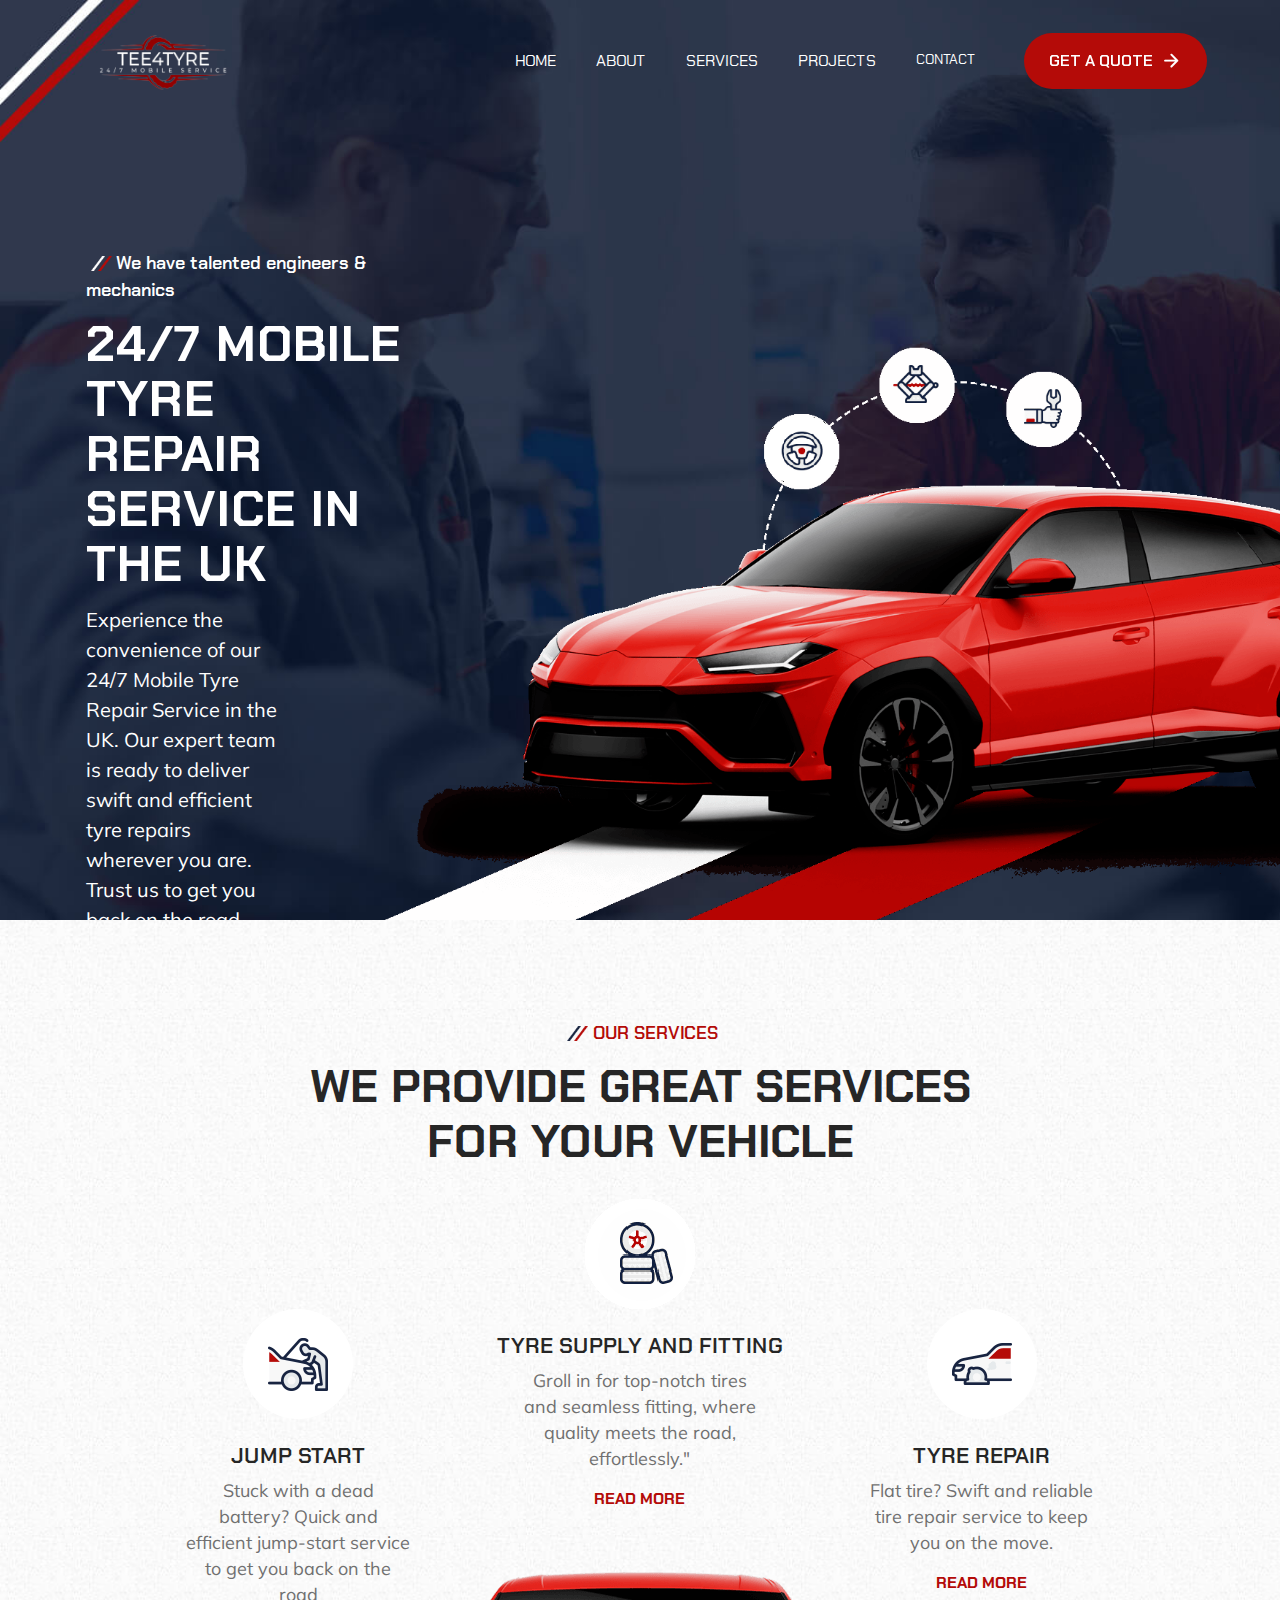
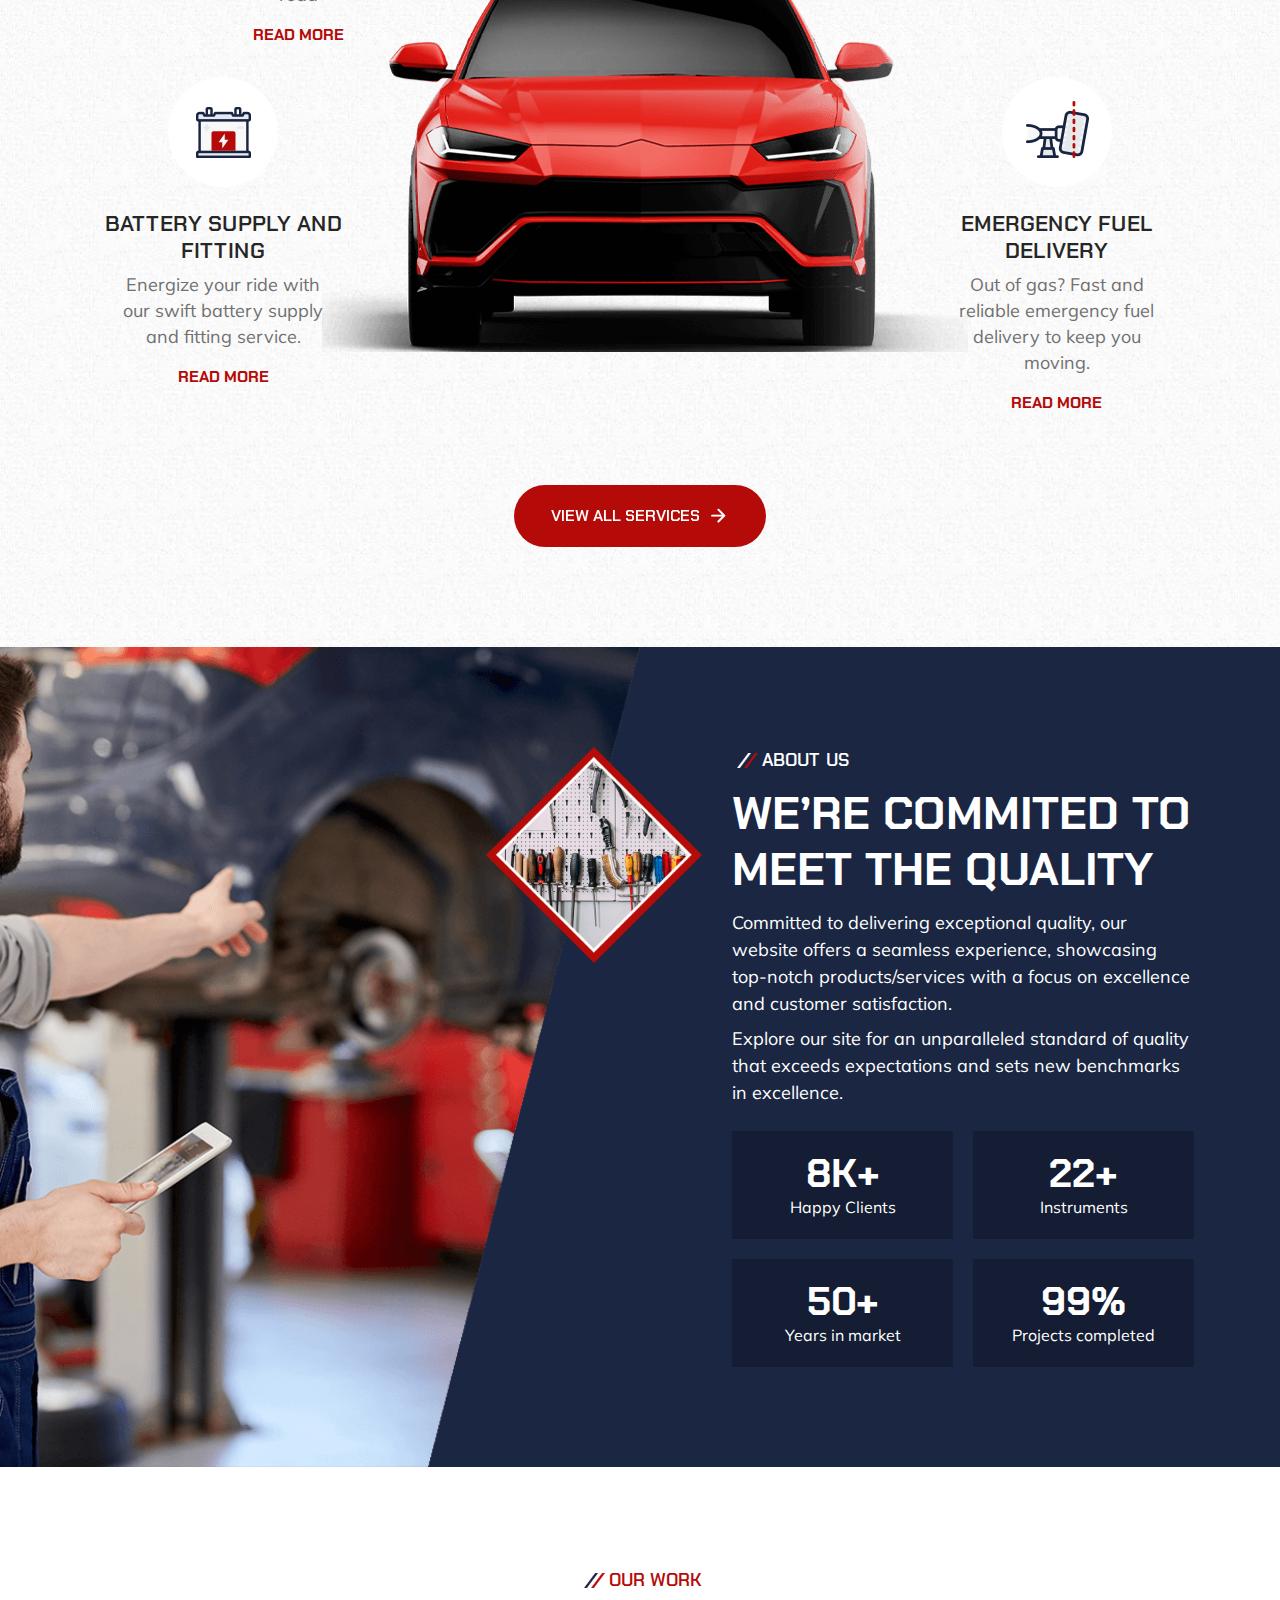
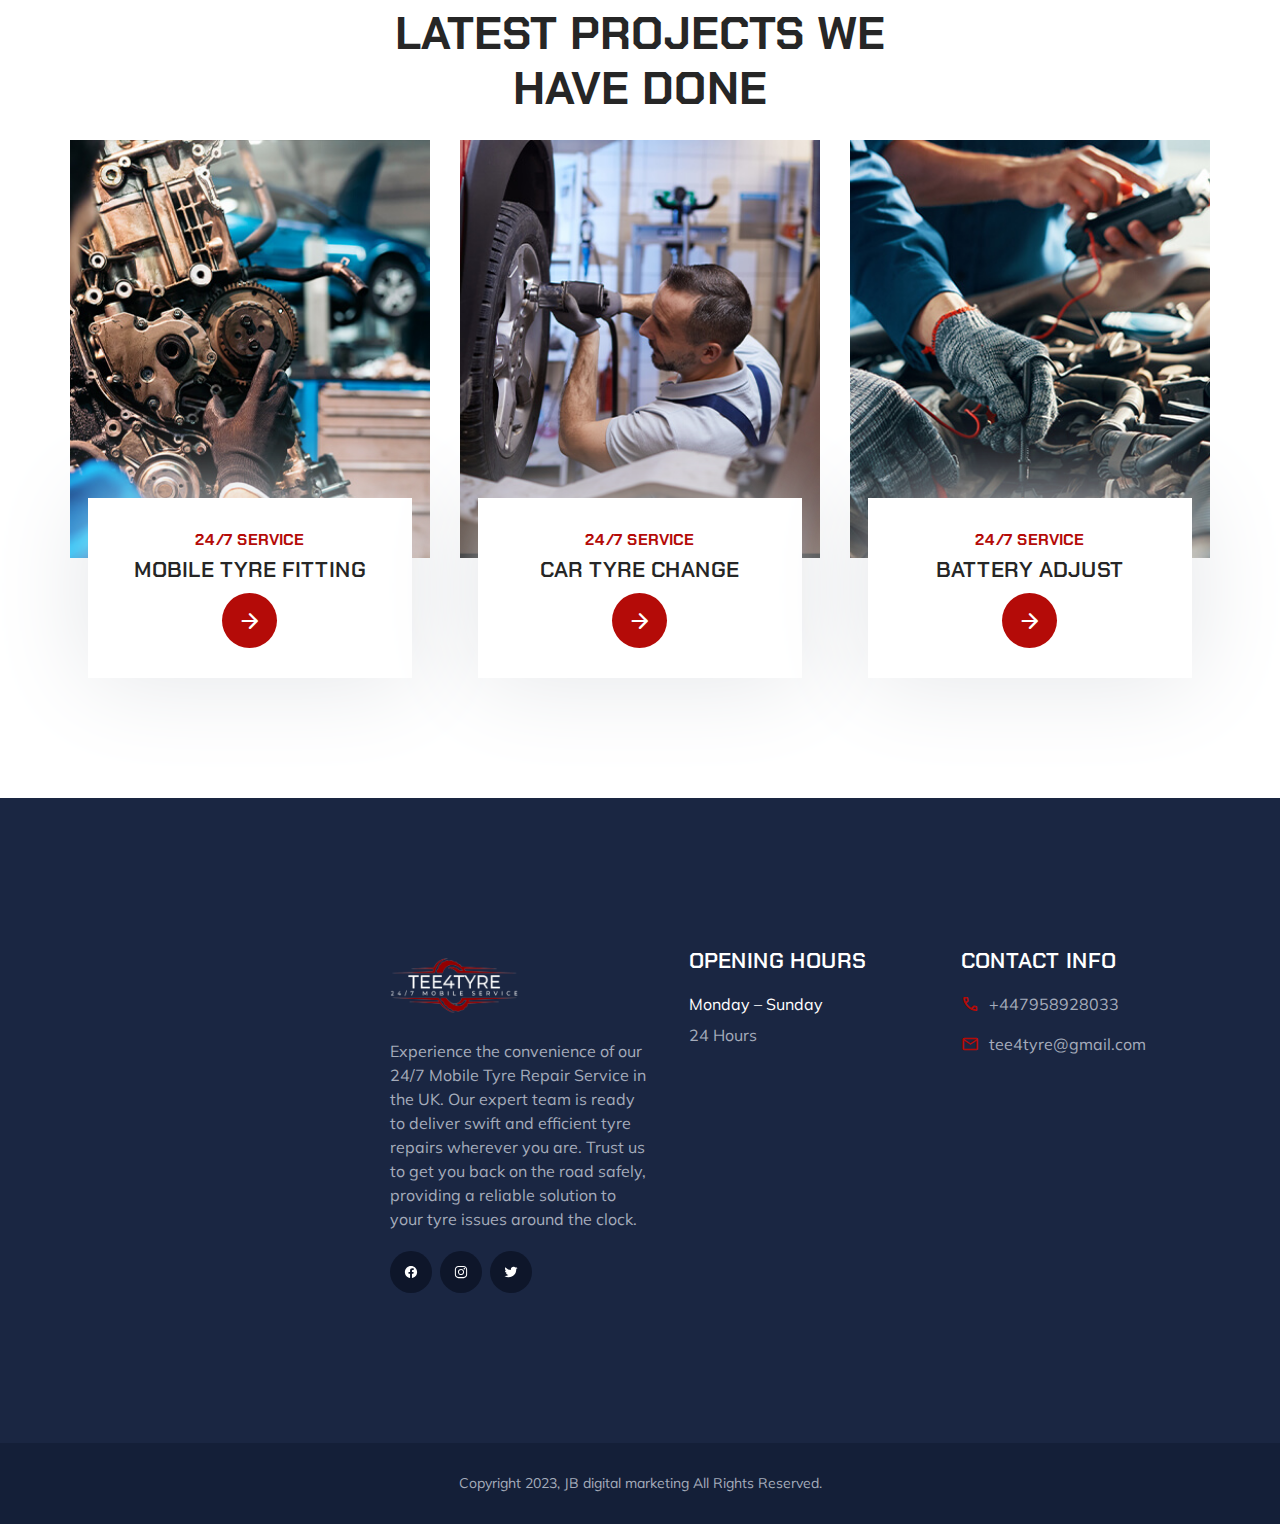
<file: index.html>
<!DOCTYPE html>
<html lang="en">
  <!-- Google tag (gtag.js) -->
<script async src="https://www.googletagmanager.com/gtag/js?id=G-Q71Q4N2KNV">
</script>
<script>
  window.dataLayer = window.dataLayer || [];
  function gtag(){dataLayer.push(arguments);}
  gtag('js', new Date());

  gtag('config', 'G-Q71Q4N2KNV');
</script>
  <script async src="https://pagead2.googlesyndication.com/pagead/js/adsbygoogle.js?client=ca-pub-2654720592819448"
  crossorigin="anonymous"></script>
<head>
  <meta charset="UTF-8">
  <meta http-equiv="X-UA-Compatible" content="IE=edge">
  <meta name="viewport" content="width=device-width, initial-scale=1.0">

  <!-- 
    - primary meta tags
  -->
  <title>tee4tyre- 24/7 mobile tyre Repair Service</title>
  <meta name="title" content="Autofix - Auto Maintenance & Repair Service">
  <meta name="description" content="This is a vehicle repair html template made by codewithsadee">

  <!-- 
    - favicon
  -->
  <!--link rel="shortcut icon" href="./favicon.svg" type="image/svg+xml"-->

  <!-- 
    - google font link
  -->
  <link rel="preconnect" href="https://fonts.googleapis.com">
  <link rel="preconnect" href="https://fonts.gstatic.com" crossorigin>
  <link href="https://fonts.googleapis.com/css2?family=Chakra+Petch:wght@400;600;700&family=Mulish&display=swap"
    rel="stylesheet">

  <!-- 
    - material icon font
  -->
  <link rel="stylesheet"
    href="https://fonts.googleapis.com/css2?family=Material+Symbols+Rounded:opsz,wght,FILL,GRAD@40,600,0,0" />

  <!-- 
    - custom css link
  -->
  <link rel="stylesheet" href="./assets/css/style.css">

  <!-- 
    - preload images
  -->
  <link rel="preload" as="image" href="./assets/images/hero-banner.png">
  <link rel="preload" as="image" href="./assets/images/hero-bg.jpg">

</head>

<body>

  <!-- 
    - #HEADER
  -->

  <header class="header">
    <div class="container">

      <a href="#" class="logo">
        <img src="./assets/images/logo.png" width="200" height="63" alt="autofix home">
      </a>

      <nav class="navbar" data-navbar>
        <ul class="navbar-list">

          <li>
            <a href="#" class="navbar-link">Home</a>
          </li>

          <li>
            <a href="#about" class="navbar-link">About</a>
          </li>

          <li>
            <a href="#service" class="navbar-link">Services</a>
          </li>

          <li>
            <a href="#work" class="navbar-link">Projects</a>
          </li>

         

          <div class="dropdown">
            <button class="dropbtn">Contact 
              <i class="fa fa-caret-down"></i>
            </button>
            <div class="dropdown-content">
              <a href="tel:07958928033">Call</a>
              <a href="mailto:tee4tyre@gmail.com">Email</a>
            </div>
          </div>
          

        </ul>
      </nav>

      <a href="tel:07958928033" class="btn btn-primary">
        <span class="span">Get a Quote</span>

        <span class="material-symbols-rounded">arrow_forward</span>
      </a>

      <button class="nav-toggle-btn" aria-label="toggle menu" data-nav-toggler>
        <span class="nav-toggle-icon icon-1"></span>
        <span class="nav-toggle-icon icon-2"></span>
        <span class="nav-toggle-icon icon-3"></span>
      </button>

    </div>
  </header>





  <main>
    <article>

      <!-- 
        - #HERO
      -->

      <section class="hero has-bg-image" aria-label="home" style="background-image: url('./assets/images/hero-bg.jpg')">
        <div class="container">

          <div class="hero-content">

            <p class="section-subtitle :dark">We have talented engineers & mechanics</p>

            <h1 class="h1 section-title">24/7 Mobile Tyre Repair Service in the UK</h1>

            <p class="section-text">
              
                  Experience the convenience of our 24/7 Mobile Tyre Repair Service in the UK. Our expert team is ready to deliver swift and efficient tyre repairs wherever you are. Trust us to get you back on the road safely, providing a reliable solution to your tyre issues around the clock.
            </p>

            <a href="tel:07958928033" class="btn">
              <span class="span">Call us NOW!</span>
              <span class="material-symbols-rounded">arrow_forward</span>
            </a>
            
          </div>

          <figure class="hero-banner" style="--width: 1228; --height: 789;">
            <img src="./assets/images/hero-banner.png" width="1228" height="789" alt="red motor vehicle"
              class="move-anim">
          </figure>

        </div>
      </section>


       <!-- 
        - #Reviw
      -->
      <div id="popup-rating-widget"><script id="popup-rating-widget-script" src="https://widget.reviewability.com/js/popupWidget.min.js" data-gfspw="https://app.revu.cloud/popup-pixel/get/df8c4b28ea0a13b274856d9e351e78e4665b65b8" async></script></div>
      
      
      <div data-bid="136234" data-url="https://app.revu.cloud"  data-aid="14065"><script src="https://widget.reviewability.com/js/widgetAdv.min.js" async></script></div><script class="json-ld-content" type="application/ld+json"></script>


      <!-- 
        - #SERVICE
      -->

      <section class="section service has-bg-image" aria-labelledby="service-label"
        style="background-image: url('./assets/images/service-bg.jpg')">
        <div class="container" id="service">

          <p class="section-subtitle :light" id="service-label">Our services</p>

          <h2 class="h2 section-title">We Provide Great Services For your Vehicle</h2>

          <ul class="service-list">

            <li>
              <div class="service-card">

                <figure class="card-icon">
                  <img src="./assets/images/services-1.png" width="110" height="110" loading="lazy" alt="Engine Repair">
                </figure>

                <h3 class="h3 card-title">Jump start</h3>

                <p class="card-text">
                  Stuck with a dead battery? Quick and efficient jump-start service to get you back on the road
                </p>

                <a href="tel:07958928033" class="btn-link">Read more</a>

              </div>
            </li>

            <li>
              <div class="service-card">

                <figure class="card-icon">
                  <img src="./assets/images/services-2.png" width="110" height="110" loading="lazy" alt="Brake Repair">
                </figure>

                <h3 class="h3 card-title">Tyre supply and fitting</h3>

                <p class="card-text">
                  Groll in for top-notch tires and seamless fitting, where quality meets the road, effortlessly."
                </p>

                <a href="tel:07958928033" class="btn-link">Read more</a>

              </div>
            </li>

            <li>
              <div class="service-card">

                <figure class="card-icon">
                  <img src="./assets/images/services-3.png" width="110" height="110" loading="lazy" alt="Tire Repair">
                </figure>

                <h3 class="h3 card-title">Tyre Repair</h3>

                <p class="card-text">
                  Flat tire? Swift and reliable tire repair service to keep you on the move.
                </p>

                <a href="tel:07958928033" class="btn-link">Read more</a>

              </div>
            </li>

            <li>
              <div class="service-card">

                <figure class="card-icon">
                  <img src="./assets/images/services-4.png" width="110" height="110" loading="lazy"
                    alt="Battery Repair">
                </figure>

                <h3 class="h3 card-title">Battery supply and fitting</h3>

                <p class="card-text">
                  Energize your ride with our swift battery supply and fitting service.
                </p>

                <a href="tel:07958928033" class="btn-link">Read more</a>

              </div>
            </li>

            <li class="service-banner">
              <img src="./assets/images/services-5.png" width="646" height="380" loading="lazy" alt="Red Car"
                class="move-anim">
            </li>

            <li>
              <div class="service-card">

                <figure class="card-icon">
                  <img src="./assets/images/services-6.png" width="110" height="110" loading="lazy"
                    alt="Steering Repair">
                </figure>

                <h3 class="h3 card-title">Emergency fuel delivery</h3>

                <p class="card-text">
                  Out of gas? Fast and reliable emergency fuel delivery to keep you moving.
                </p>

                <a href="tel:07958928033" class="btn-link">Read more</a>

              </div>
            </li>

          </ul>

          <a href="tel:07958928033" class="btn">
            <span class="span">View All Services</span>

            <span class="material-symbols-rounded">arrow_forward</span>
          </a>

        </div>
      </section>
      
      
      <!-- 
        - #ABOUT
      -->

      <section class="section about has-before" aria-labelledby="about-label">
        <div class="container">

          <figure class="about-banner">
            <img src="./assets/images/about-banner.png" width="540" height="540" loading="lazy"
              alt="vehicle repire equipments" class="w-100">
          </figure>

          <div class="about-content">

            <p class="section-subtitle :dark">About Us</p>

            <h2 class="h2 section-title">We’re Commited to Meet the quality</h2>

            <p class="section-text">
              Committed to delivering exceptional quality, our website offers a seamless experience, showcasing top-notch products/services with a focus on excellence and customer satisfaction.
            </p>

            <p class="section-text">
              Explore our site for an unparalleled standard of quality that exceeds expectations and sets new benchmarks in excellence.
            </p>

            <ul class="about-list">

              <li class="about-item">
                <p>
                  <strong class="display-1 strong">8K+</strong> Happy Clients
                </p>
              </li>

              <li class="about-item">
                <p>
                  <strong class="display-1 strong">22+</strong> Instruments
                </p>
              </li>

              <li class="about-item">
                <p>
                  <strong class="display-1 strong">50+</strong> Years in market
                </p>
              </li>

              <li class="about-item">
                <p>
                  <strong class="display-1 strong">99%</strong> Projects completed
                </p>
              </li>

            </ul>

          </div>

        </div>
      </section>





      <!-- 
        - #WORK
      -->

      <section class="section work" aria-labelledby="work-label" id="work">
        <div class="container">

          <p class="section-subtitle :light" id="work-label">Our Work</p>

          <h2 class="h2 section-title">Latest projects we have done</h2>

          <ul class="has-scrollbar">

            <li class="scrollbar-item">
              <div class="work-card">

                <figure class="card-banner img-holder" style="--width: 350; --height: 406;">
                  <img src="./assets/images/work-1.jpg" width="350" height="406" loading="lazy" alt="Engine Repair"
                    class="img-cover">
                </figure>

                <div class="card-content">
                  <p class="card-subtitle">24/7 Service</p>

                  <h3 class="h3 card-title">Mobile Tyre Fitting</h3>

                  <a href="tel:07958928033" class="card-btn">
                    <span class="material-symbols-rounded">arrow_forward</span>
                  </a>
                </div>

              </div>
            </li>

            <li class="scrollbar-item">
              <div class="work-card">

                <figure class="card-banner img-holder" style="--width: 350; --height: 406;">
                  <img src="./assets/images/work-2.jpg" width="350" height="406" loading="lazy" alt="Car Tyre change"
                    class="img-cover">
                </figure>

                <div class="card-content">
                  <p class="card-subtitle">24/7 Service</p>

                  <h3 class="h3 card-title">Car Tyre change</h3>

                  <a href="tel:07958928033" class="card-btn">
                    <span class="material-symbols-rounded">arrow_forward</span>
                  </a>
                </div>

              </div>
            </li>

            <li class="scrollbar-item">
              <div class="work-card">

                <figure class="card-banner img-holder" style="--width: 350; --height: 406;">
                  <img src="./assets/images/work-3.jpg" width="350" height="406" loading="lazy" alt="Battery Adjust"
                    class="img-cover">
                </figure>

                <div class="card-content">
                  <p class="card-subtitle">24/7 Service</p>

                  <h3 class="h3 card-title">Battery Adjust</h3>

                  <a href="tel:07958928033" class="card-btn">
                    <span class="material-symbols-rounded">arrow_forward</span>
                  </a>
                </div>

              </div>
            </li>

          </ul>

        </div>
      </section>

    </article>
  </main>





  <!-- 
    - #FOOTER
  -->

  <footer class="footer" id="about" >

    <div class="footer-top section">
      <div class="container">

        <div class="footer-brand">

          <a href="#" class="logo">
            <img src="./assets/images/logo.png" width="128" height="63" alt="autofix home">
          </a>

          <p class="footer-text">
            
             Experience the convenience of our 24/7 Mobile Tyre Repair Service in the UK. Our expert team is ready to deliver swift and efficient tyre repairs wherever you are. Trust us to get you back on the road safely, providing a reliable solution to your tyre issues around the clock.
          </p>

          <ul class="social-list">

            <li>
              <a href="https://www.facebook.com/profile.php?id=61555015268824" target="_blank" class="social-link">
                <img src="./assets/images/facebook.svg" alt="facebook">
              </a>
            </li>

            <li>
              <a href="https://www.instagram.com/tee4tyre/"  target="_blank" class="social-link">
                <img src="./assets/images/instagram.svg" alt="instagram">
              </a>
            </li>

            <li>
              <a href="https://twitter.com/tee4tyre25783" target="_blank" class="social-link">
                <img src="./assets/images/twitter.svg" alt="twitter">
              </a>
            </li>

          </ul>

        </div>

        <ul class="footer-list">

          <li>
            <p class="h3">Opening Hours</p>
          </li>

          <li>
            <p class="p">Monday – Sunday</p>

            <span class="span"> 24 Hours </span>
          </li>

          

        </ul>

        <ul class="footer-list">

          <li>
            <p class="h3">Contact Info</p>
          </li>

          <li>
            <a href="tel:07958928033" class="footer-link">
              <span class="material-symbols-rounded">call</span>

              <span class="span">+447958928033</span>
            </a>
          </li>

          <li>
            <a href="mailto:info@autofix.com" class="footer-link">
              <span class="material-symbols-rounded">mail</span>

              <span class="span">tee4tyre@gmail.com</span>
            </a>
          </li>
     
          

        </ul>

      </div>

      <img src="./assets/images/footer-shape-3.png" width="637" height="173" loading="lazy" alt="Shape"
        class="shape shape-3 move-anim">

    </div>

    <div class="footer-bottom">
      <div class="container">

        <p class="copyright">Copyright 2023, JB digital marketing All Rights Reserved.</p>

        <img src="./assets/images/footer-shape-2.png" width="778" height="335" loading="lazy" alt="Shape"
          class="shape shape-2">

        <img src="./assets/images/footer-shape-1.png" width="805" height="652" loading="lazy" alt="Red Car"
          class="shape shape-1 move-anim">

      </div>
    </div>

  </footer>





  <!-- 
    - custom js link
  -->
  <script src="./assets/js/script.js"></script>

</body>

</html>
</file>
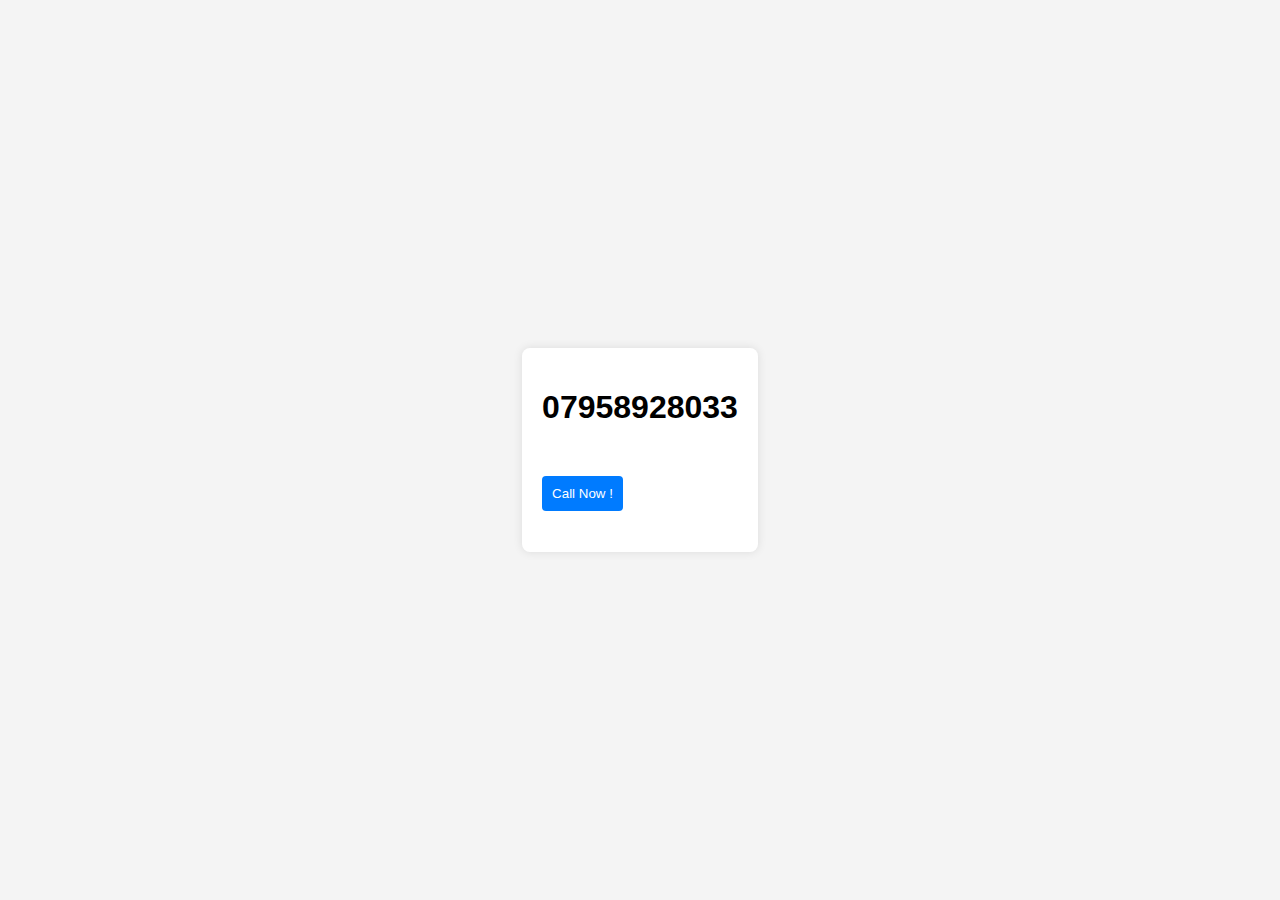
<file: contact.html>
<!DOCTYPE html>
<html lang="en">
<head>
  <meta charset="UTF-8">
  <meta name="viewport" content="width=device-width, initial-scale=1.0">
  <title>Contact Form</title>
  <link rel="stylesheet" href="./assets/css/contact.css">
</head>
<body>

  <div class="container">
    <form action="submit_form.php" method="post">
      

      <h1><a href="tel:07958928033"></a>07958928033<h1>
     

      <button type="submit" > <a href="tel:07958928033"></a>  Call Now !</button>
    </form>
  </div>

</body>
</html>
</file>
<file: assets/css/style.css>
/*-----------------------------------*\
  #style.css
\*-----------------------------------*/

/**
 * copyright 2022 codewithsadee
 */





/*-----------------------------------*\
  #CUSTOM PROPERTY
\*-----------------------------------*/

:root {

  /**
   * colors
   */

  --international-orange-engineering: hsl(1, 91%, 37%);
  --cadet-blue-creyola: hsl(222, 14%, 69%);
  --oxford-blue-1: hsl(222, 47%, 15%);
  --oxford-blue-2: hsl(222, 44%, 14%);
  --oxford-blue-3: hsl(222, 50%, 11%);
  --sonic-silver: hsl(0, 0%, 44%);
  --space-cadet: hsl(222, 44%, 18%);
  --pastel-pink: hsl(1, 53%, 75%);
  --eerie-black: hsl(0, 0%, 15%);
  --light-gray: hsl(0, 0%, 80%);
  --white: hsl(0, 0%, 100%);

  /**
   * typography
   */

  --ff-chakra-petch: 'Chakra Petch', sans-serif;
  --ff-mulish: 'Mulish', sans-serif;
  
  --fs-1: 3.5rem;
  --fs-2: 3rem;
  --fs-3: 2.4rem;
  --fs-4: 1.8rem;
  --fs-5: 1.4rem;
  --fs-6: 1.2rem;
  
  --fw-400: 400;
  --fw-600: 600;
  --fw-700: 700;

  /**
   * spacing
   */

  --section-padding: 60px;

  /**
   * box shadow
   */

  --shadow: 0px 0px 100px 0px hsl(216, 9%, 90%);

  /**
   * border radius
   */

  --radius-pill: 100px;
  --radius-circle: 50%;

  /**
   * transition
   */

  --transition: 0.25s ease;
  --cubic-out: cubic-bezier(0.05, 0.83, 0.52, 0.97);

}





/*-----------------------------------*\
  #RESET
\*-----------------------------------*/

*,
*::before,
*::after {
  margin: 0;
  padding: 0;
  box-sizing: border-box;
}

li { list-style: none; }

a,
img,
span,
button { display: block; }

a {
  color: inherit;
  text-decoration: none;
}

img { height: auto; }

button {
  background: none;
  border: none;
  font: inherit;
  cursor: pointer;
}

address { font-style: normal; }

html {
  font-family: var(--ff-mulish);
  font-size: 10px;
  scroll-behavior: smooth;
}

body {
  background-color: var(--white);
  color: var(--sonic-silver);
  font-size: 1.6rem;
  line-height: 1.5;
}

:focus-visible { outline-offset: 4px; }

::-webkit-scrollbar { width: 10px; }

::-webkit-scrollbar-track { background-color: hsl(0, 0%, 98%); }

::-webkit-scrollbar-thumb { background-color: hsl(0, 0%, 80%); }

::-webkit-scrollbar-thumb:hover { background-color: hsl(0, 0%, 70%); }





/*-----------------------------------*\
  #REUSED STYLE
\*-----------------------------------*/

.container { padding-inline: 16px; }

.material-symbols-rounded {
  --fs: 1em;
  font-variation-settings: 'FILL' 0, 'wght' 600, 'GRAD' 0, 'opsz' 40;
  font-size: var(--fs);
  width: 1em;
  overflow: hidden;
}

.has-bg-image {
  background-repeat: no-repeat;
  background-size: cover;
  background-position: left;
}

.section-subtitle {
  max-width: max-content;
  font-family: var(--ff-chakra-petch);
  font-size: var(--fs-5);
  font-weight: var(--fw-600);
  text-transform: uppercase;
  margin-block-end: 12px;
  margin-inline: auto;
}

.section-subtitle::before {
  content: "";
  display: inline-block;
  height: 15px;
  width: 30px;
  margin-block-end: -2px;
  background-repeat: no-repeat;
  background-size: contain;
  background-position: center;
}

.section-subtitle.\:dark { color: var(--white); }

.section-subtitle.\:dark::before { background-image: url('../images/text-bars-light.png'); }

.section-subtitle.\:light { color: var(--international-orange-engineering); }

.section-subtitle.\:light::before { background-image: url('../images/text-bars-dark.png'); }

.section-title { text-align: center; }

.h1,
.h2,
.h3,
.display-1 {
  font-family: var(--ff-chakra-petch);
  font-weight: var(--fw-700);
  text-transform: uppercase;
}

.display-1 { font-size: var(--fs-1); }

.h1 {
  color: var(--white);
  font-size: var(--fs-2);
  line-height: 1.1;
  letter-spacing: 1px;
}

.h2,
.h3 {
  color: var(--eerie-black);
  font-weight: var(--fw-600);
  line-height: 1.2;
}

.h2 { font-size: var(--fs-3); }

.h3 { font-size: var(--fs-4); }

.btn {
  background-color: var(--international-orange-engineering);
  color: var(--white);
  max-width: max-content;
  font-family: var(--ff-chakra-petch);
  font-weight: var(--fw-600);
  text-transform: uppercase;
  display: flex;
  align-items: center;
  gap: 8px;
  padding: 12px 20px;
  border: 1px solid transparent;
  border-radius: var(--radius-pill);
  transition: var(--transition);
  will-change: transform;
}

.btn:is(:hover, :focus-visible) {
  transform: translateY(-5px);
  background-color: var(--oxford-blue-3);
  border-color: var(--white);
}

.move-anim { animation: moving 2s ease-in-out infinite alternate; }

@keyframes moving {
  0% { transform: translateY(0); }
  100% { transform: translateY(10px); }
}

.section { padding-block: var(--section-padding); }

.btn-link {
  font-family: var(--ff-chakra-petch);
  text-transform: uppercase;
  color: var(--international-orange-engineering);
  font-weight: var(--fw-700);
}

.w-100 { width: 100%; }

.img-holder {
  aspect-ratio: var(--width) / var(--height);
  background-color: var(--light-gray);
  overflow: hidden;
}

.img-cover {
  width: 100%;
  height: 100%;
  object-fit: cover;
}

.has-scrollbar {
  display: flex;
  align-items: center;
  gap: 30px;
  overflow-x: auto;
  scroll-snap-type: inline mandatory;
  padding-block-end: 20px;
}

.scrollbar-item {
  min-width: 100%;
  scroll-snap-align: start;
}

.has-scrollbar::-webkit-scrollbar { height: 16px; }

.has-scrollbar::-webkit-scrollbar-track {
  background-color: var(--pastel-pink);
  border-radius: 20px;
}

.has-scrollbar::-webkit-scrollbar-thumb {
  background-color: var(--international-orange-engineering);
  border-radius: 20px;
  border: 3px solid var(--pastel-pink);
}

.has-scrollbar::-webkit-scrollbar-button { width: 15%; }





/*-----------------------------------*\
  #HEADER
\*-----------------------------------*/

.header .btn { display: none; }

.header {
  position: absolute;
  top: 0;
  left: 0;
  width: 100%;
  padding: 40px 15px;
  padding-inline-start: 40px;
  z-index: 4;
}

.header .container {
  display: flex;
  justify-content: space-between;
  align-items: center;
}

.logo img { width: 100px; }

.nav-toggle-icon {
  width: 30px;
  height: 2px;
  background-color: var(--white);
  transition: var(--transition);
}

.nav-toggle-icon:not(:last-child) { margin-block-end: 7px; }

.nav-toggle-btn.active .icon-2 {
  opacity: 0;
  transform: translateX(-10px);
}

.nav-toggle-btn.active .icon-1 { transform: rotate(45deg) translate(8px, 8px); }

.nav-toggle-btn.active .icon-3 { transform: rotate(-45deg) translate(4px, -4px); }

.navbar {
  position: absolute;
  top: 100px;
  right: 30px;
  background-color: var(--international-orange-engineering);
  min-width: max-content;
  width: 30%;
  transform: translateY(20px);
  opacity: 0;
  visibility: hidden;
  transition: 0.25s var(--cubic-out);
  z-index: 2;
}

.navbar.active {
  transform: translateY(0);
  opacity: 1;
  visibility: visible;
  transition-duration: 0.5s;
}

.navbar-link {
  font-family: var(--ff-chakra-petch);
  font-size: var(--fs-5);
  text-transform: uppercase;
  color: var(--white);
  padding: 10px 20px;
  transition: var(--transition);
}

.navbar-link:is(:hover, :focus-visible) {
  background-color: var(--white);
  color: var(--international-orange-engineering);
}

.dropdown {
  float: left;
  overflow: hidden;
}

.dropdown .dropbtn {
  font-family: var(--ff-chakra-petch);
  font-size: var(--fs-5);
  text-transform: uppercase;
  color: var(--white);
  padding: 10px 20px;
  transition: var(--transition);
}

.dropdown-content {
  display: none;
  position: absolute;
  background-color: #f9f9f9;
  min-width: 12px;
  box-shadow: 0px 8px 16px 0px rgba(0,0,0,0.2);
  z-index: 1;
}

.dropdown-content a {
  float: none;
  color: black;
  padding: 12px 16px;
  text-decoration: none;
  display: block;
  text-align: left;
}

.dropdown-content a:hover {
  background-color: #ddd;
}

.dropdown:hover .dropdown-content {
  display: block;
}


/*-----------------------------------*\
  #HERO
\*-----------------------------------*/

.hero {
  position: relative;
  padding-block-start: calc(var(--section-padding) + 70px);
  text-align: center;
  z-index: 1;
  overflow: hidden;
}

.hero .container {
  display: grid;
  gap: 30px;
}

.hero .section-subtitle { text-transform: unset; }

.hero .section-text {
  color: var(--white);
  margin-block: 14px 18px;
}

.hero .btn { margin-inline: auto; }

.hero-banner { aspect-ratio: var(--width) / var(--height); }

.hero-banner img {
  position: absolute;
  bottom: 0;
  right: 0;
  width: 90%;
  z-index: -1;
}





/*-----------------------------------*\
  #SERVICE
\*-----------------------------------*/

.service-banner { display: none; }

.service { text-align: center; }

.service-list {
  gap: 0;
  margin-block-end: 40px;
}

.service-card .card-icon {
  max-width: max-content;
  margin-inline: auto;
  margin-block-end: 24px;
}

.service-card .card-text {
  line-height: 1.2;
  margin-block: 8px;
}

.service .btn { margin-inline: auto; }





/*-----------------------------------*\
  #ABOUT
\*-----------------------------------*/

.about {
  background-color: var(--space-cadet);
  color: var(--white);
  text-align: center;
}

.about .container {
  display: grid;
  gap: 50px;
}

.about .section-title { color: var(--white); }

.about .section-text:nth-child(3) { margin-block: 12px 8px; }

.about-list {
  display: grid;
  gap: 25px;
  margin-block-start: 25px;
}

.about-item {
  background-color: var(--oxford-blue-2);
  padding: 40px 20px;
  transition: var(--transition);
}

.about-item:hover {
  background-color: var(--international-orange-engineering);
  transform: translateY(-8px);
}

.about-item .strong {
  display: block;
  line-height: 1.1;
}





/*-----------------------------------*\
  #WORK
\*-----------------------------------*/

.work .container { padding-inline: 0; }

.work .section-title { margin-block-end: 24px; }

.work-card { position: relative; }

.work-card .card-content {
  background-color: var(--white);
  max-width: 90%;
  padding: 30px 10px;
  margin-block-start: -60px;
  margin-inline: auto;
  position: relative;
  text-align: center;
  box-shadow: var(--shadow);
}

.work-card .card-subtitle {
  font-family: var(--ff-chakra-petch);
  text-transform: uppercase;
  color: var(--international-orange-engineering);
  font-weight: var(--fw-700);
  margin-block-end: 5px;
}

.work-card .card-title { margin-block-end: 10px; }

.work-card .card-btn {
  background-color: var(--international-orange-engineering);
  color: var(--white);
  font-size: 2rem;
  margin-inline: auto;
  width: 38px;
  height: 38px;
  display: grid;
  place-items: center;
  border-radius: var(--radius-circle);
}





/*-----------------------------------*\
  #FOOTER
\*-----------------------------------*/

.footer { color: var(--cadet-blue-creyola); }

.footer .shape { display: none; }

.footer-top { background-color: var(--space-cadet); }

.footer-top .container {
  display: grid;
  gap: 40px;
}

.footer-text { margin-block: 18px 20px; }

.social-list {
  display: flex;
  gap: 8px;
}

.social-link {
  background-color: var(--oxford-blue-3);
  padding: 14px;
  border-radius: var(--radius-circle);
  transition: var(--transition);
}

.social-link:is(:hover, :focus-visible) {
  background-color: var(--international-orange-engineering);
  transform: translateY(-5px);
}

.footer .h3 {
  color: var(--white);
  margin-block-end: 18px;
}

.footer-list .p {
  color: var(--white);
  font-weight: var(--fw-400);
  margin-block-end: 7px;
}

.footer-list li:not(:first-child) { margin-block-start: 16px; }

.footer-link {
  display: flex;
  align-items: center;
  gap: 10px;
}

.footer-link:is(:hover, :focus-visible) { color: var(--international-orange-engineering); }

.footer-link .material-symbols-rounded {
  flex-shrink: 0;
  font-size: 1.8rem;
  color: var(--international-orange-engineering);
}

.footer-bottom {
  background-color: var(--oxford-blue-1);
  padding-block: 20px;
}

.copyright {
  text-align: center;
  font-size: var(--fs-6);
}





/*-----------------------------------*\
  #MEDIA QUERIES
\*-----------------------------------*/

/**
 * responsive for large than 575px screen
 */

@media (min-width: 575px) {

  /**
   * CUSTOM PROPERTY
   */

  :root {

    /**
     * typography
     */

    --fs-2: 4rem;
    --fs-3: 2.8rem;
    --fs-4: 2rem;

  }



  /**
   * REUSED STYLE
   */

  .container {
    max-width: 540px;
    width: 100%;
    margin-inline: auto;
  }

  .section-subtitle { --fs-5: 1.6rem; }

  .h2 { font-weight: var(--fw-700); }



  /**
   * HERO
   */

  .hero .container { max-width: unset; }

  .hero-content {
    max-width: 520px;
    margin-inline: auto;
  }

  .hero .section-text { font-size: 1.8rem; }



  /**
   * SERVICE
   */

  .service .section-title { margin-block-end: 30px; }

  .service-list {
    display: grid;
    grid-template-columns: 1fr 1fr;
    gap: 30px;
    margin-block-end: 40px;
  }

  

  /**
   * ABOUT
   */

  .about-list {
    grid-template-columns: 1fr 1fr;
    gap: 20px;
  }

  .about-item { padding-block: 20px; }



  /**
   * WORK
   */

  .scrollbar-item { min-width: calc(50% - 15px); }



  /**
   * FOOTER
   */

  .footer-top {
    position: relative;
    overflow: hidden;
  }

  .footer-top .container { grid-template-columns: 1fr 1fr; }

  .footer .shape-3 {
    display: block;
    position: absolute;
    bottom: -30px;
    right: 0;
  }

}





/**
 * responsive for large than 768px screen
 */

@media (min-width: 768px) {

  /**
   * CUSTOM PROPERTY
   */

  :root {

    /**
     * typography
     */

    --fs-1: 4rem;
    --fs-2: 5rem;
    --fs-3: 3.4rem;

  }



  /**
   * REUSED STYLE
   */

  .container,
  .hero-content { max-width: 720px; }

  .btn { padding: 16px 32px; }

  .section-subtitle { --fs-5: 1.8rem; }

  .section-title:not(.h1) {
    max-width: 500px;
    margin-inline: auto;
  }



  /**
   * HERO
   */

  .hero { --section-padding: 120px; }

  .hero .section-text { margin-block-end: 30px; }



  /**
   * SERVICE
   */

  .service-banner {
    display: block;
    position: relative;
  }

  .service-list { grid-template-columns: repeat(3, 1fr); }

  .service-banner img {
    position: absolute;
    top: 0;
    left: -25%;
    margin-block-start: 15%;
    width: 150%;
    transform-origin: top;
  }



  /**
   * ABOUT
   */
   
  .about-banner { max-width: max-content; }

  .about-banner,
  .about .section-text { margin-inline: auto; }

  .about .section-text { max-width: 520px; }



  /**
   * FOOTER
   */

  .footer-top .container { grid-template-columns: 1fr 0.9fr 0.9fr; }

  .copyright { --fs-6: 1.4rem; }

}





/**
 * responsive for large than 992px screen
 */

@media (min-width: 992px) {

  /**
   * CUSTOM PROPERTY
   */

  :root {

    /**
     * typography
     */

    --fs-2: 4.4rem;
    --fs-3: 3.8rem;
    --fs-4: 2.2rem;

    /**
     * spacing
     */

    --section-padding: 100px;

  }



  /**
   * REUSED STYLE
   */

  .container { max-width: 960px; }

  .section-text,
  .card-text { font-size: 1.8rem; }



  /**
   * HEADER
   */

  .nav-toggle-btn { display: none; }

  .header .container { gap: 30px; }

  .navbar,
  .navbar.active {
    all: unset;
    display: block;
    margin-inline-start: auto;
  }

  .navbar-list { display: flex; }

  .navbar-link {
    position: relative;
    font-size: unset;
  }

  .navbar-link:is(:hover, :focus-visible) {
    background: none;
    color: var(--white);
  }

  .navbar-link::after {
    content: url("../images/nav-before-img.png");
    position: absolute;
    bottom: -8px;
    left: 50%;
    transform: translateX(-50%);
    opacity: 0;
  }

  .navbar-link:is(:hover, :focus-visible)::after { opacity: 1; }

  .header .btn {
    display: flex;
    padding: 12px 24px;
    font-size: var(--fs-5);
  }



  /**
   * HERO
   */

  .hero {
    text-align: left;
    padding-block-end: 80px;
  }

  .hero .container {
    max-width: 960px;
    grid-template-columns: 1fr 1fr;
  }

  .hero :is(.section-subtitle, .btn) { margin-inline: 0; }

  .hero .section-title { text-align: left; }

  .hero-banner img { width: 55%; }



  /**
   * SERVICE
   */

  .service-card .card-text {
    padding-inline: 25px;
    line-height: 1.45;
    margin-block-end: 15px;
  }

  .service-list li:nth-child(-2n+3) { margin-block-start: 90px; }

  .service-list li:nth-child(4) { margin-inline-end: 60px; }

  .service-list li:nth-child(6) { margin-inline-start: 60px; }

  .service-banner img {
    left: -55%;
    margin-block-start: -30%;
    width: 210%;
  }



  /**
   * ABOUT
   */

  .about {
    position: relative;
    z-index: 1;
  }

  .about,
  .about .section-title { text-align: left; }

  .about .container {
    grid-template-columns: 1fr 0.75fr;
    gap: 30px;
  }

  .about .section-subtitle { margin-inline: 0; }

  .about-banner,
  .about-banner .w-100 { margin-inline: auto 0; }

  .about-banner .w-100 { width: 40%; }

  .about-item { text-align: center; }

  .about::before {
    content: "";
    position: absolute;
    top: 0;
    left: 0;
    width: 50%;
    height: 100%;
    background-image: url('../images/about-abs-banner.png');
    background-repeat: no-repeat;
    background-size: cover;
    background-position: right;
    z-index: -1;
  }



  /**
   * WORK
   */

  .has-scrollbar { overflow-x: visible; }

  .scrollbar-item { min-width: calc(33.33% - 20px); }

}





/**
 * responsive for large than 1200px screen
 */

@media (min-width: 1200px) {

  /**
   * CUSTOM PROPERTY
   */

  :root {

    /**
     * typography
     */

    --fs-2: 5rem;
    --fs-3: 4.6rem;

  }



  /**
   * REUSED STYLE
   */

  .container,
  .hero .container { max-width: 1140px; }

  .btn { padding: 18px 36px; }

  .btn .material-symbols-rounded { --fs: 1.3em; }



  /**
   * HEADER
   */

  .header { padding-block: 25px; }

  .logo img { width: 128px; }

  .header .btn {
    font-size: unset;
    padding-block: 15px;
  }



  /**
   * HERO
   */

  .hero { padding-block: 250px 180px; }

  .hero .container { grid-template-columns: 1fr 0.9fr; }

  .hero .section-text {
    font-size: 2rem;
    padding-inline-end: 120px;
  }

  .hero-banner img { width: 70%; }



  /**
   * SERVICE
   */

  .service .section-title { max-width: 700px; }

  .service-list { margin-block-end: 70px; }

  .service-list li:nth-child(2) .card-text {
    padding-inline: 50px;
  }

  .service-list li:nth-child(-2n+3) {
    margin-block-start: 110px;
  }

  .service-list li:is(:nth-child(1), :nth-child(6)) {
    margin-inline-start: 75px;
  }

  .service-list li:is(:nth-child(3), :nth-child(4)) {
    margin-inline-end: 75px;
  }

  .service-banner img {
    width: max-content;
    left: -41%;
  }



  /**
   * WORK
   */

  .work-card .card-btn {
    font-size: 2.4rem;
    width: 55px;
    height: 55px;
  }



  /**
   * FOOTER
   */

  .footer-top { padding-block: 150px; }

  .footer-top .container { padding-inline-start: 25%; }

  .footer-bottom {
    position: relative;
    padding-block: 30px;
    z-index: 1;
  }

  .footer :is(.shape-1, .shape-2) {
    display: block;
    position: absolute;
    bottom: 0;
    width: 50%;
    pointer-events: none;
    z-index: -1;
  }

  .footer .shape-1 { left: -100px; }

  .footer .shape-2 { left: -50px; }

}





/**
 * responsive for large than 1400px screen
 */

@media (min-width: 1400px) {

  /**
   * CUSTOM PROPERTY
   */

  :root {

    /**
     * typography
     */

    --fs-2: 6rem;

    /**
     * spacing
     */

    --section-padding: 140px;

  }



  /**
   * REUSED STYLE
   */

  :is(.header, .hero) .container { max-width: 1280px; }

  .section-subtitle::before {
    height: 20px;
    margin-inline-end: 5px;
  }



  /**
   * HEADER
   */

  .header .btn { padding: 18px 36px; }



  /**
   * HERO
   */

  .hero { padding-block: 280px; }

  .hero .section-text { padding-inline-end: 90px; }

  .hero-banner img { width: 75%; }



  /**
   * ABOUT
   */

  .about::before { width: 55%; }

  .about-banner .w-100 { width: 50%; }



  /**
   * FOOTER
   */

  .footer-top .container { padding-inline-start: 20%; }

}
</file>
<file: assets/css/contact.css>
body {
    font-family: Arial, sans-serif;
    background-color: #f4f4f4;
    margin: 0;
    display: flex;
    align-items: center;
    justify-content: center;
    height: 100vh;
  }
  
  .container {
    background-color: #fff;
    padding: 20px;
    border-radius: 8px;
    box-shadow: 0 0 10px rgba(0, 0, 0, 0.1);
  }
  
  form {
    display: flex;
    flex-direction: column;
  }
  
  label {
    margin-bottom: 8px;
  }
  
  input,
  textarea {
    padding: 8px;
    margin-bottom: 16px;
    border: 1px solid #ccc;
    border-radius: 4px;
  }
  
  button {
    background-color: #007bff;
    color: #fff;
    padding: 10px;
    border: none;
    border-radius: 4px;
    cursor: pointer;
  }
  
  button:hover {
    background-color: #0056b3;
  }
</file>
